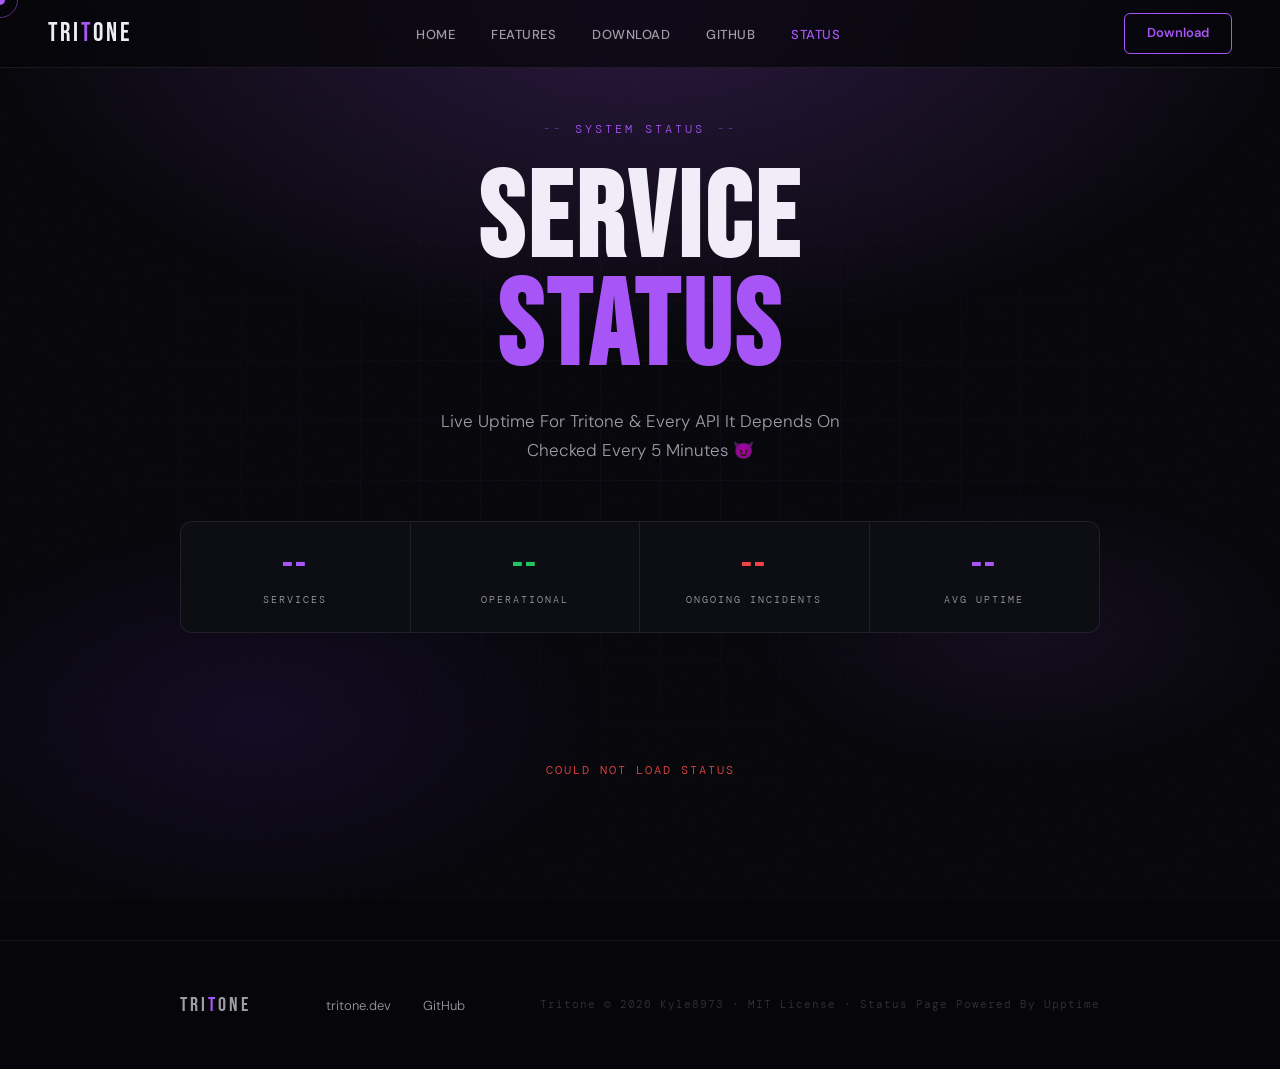
<file: index.html>
<!DOCTYPE html>
<html lang="en">
<head>
<meta charset="UTF-8">
<meta name="viewport" content="width=device-width, initial-scale=1.0">
<title>Tritone &mdash; Service Status</title>
<meta name="description" content="Live status and uptime for Tritone and every API it depends on.">
<meta name="theme-color" content="#a855f7">
<link rel="preconnect" href="https://fonts.googleapis.com">
<link rel="preconnect" href="https://fonts.gstatic.com" crossorigin>
<link href="https://fonts.googleapis.com/css2?family=Bebas+Neue&family=DM+Sans:wght@300;400;500;600&family=DM+Mono:wght@400;500&display=swap" rel="stylesheet">
<style>
*,*::before,*::after{box-sizing:border-box;margin:0;padding:0;}
:root{
  --accent:#a855f7;--accent-dim:#7c3aed;--accent-glow:rgba(168,85,247,0.35);
  --bg:#06060a;--bg2:#0d0d14;--bg3:#111119;
  --surface:rgba(255,255,255,0.04);--border:rgba(255,255,255,0.08);
  --text:#f0edf8;--muted:rgba(240,237,248,0.65);
  --green:#22c55e;--red:#ef4444;--yellow:#f59e0b;
  --ff-display:'Bebas Neue',sans-serif;
  --ff-body:'DM Sans',sans-serif;
  --ff-mono:'DM Mono',monospace;
}
html{scroll-behavior:smooth;scroll-padding-top:80px;}
body{background:var(--bg);color:var(--text);font-family:var(--ff-body);font-weight:300;line-height:1.6;overflow-x:hidden;min-height:100vh;}
body::before{content:'';position:fixed;inset:0;z-index:0;pointer-events:none;opacity:0.035;
  background-image:url("data:image/svg+xml,%3Csvg viewBox='0 0 256 256' xmlns='http://www.w3.org/2000/svg'%3E%3Cfilter id='noise'%3E%3CfeTurbulence type='fractalNoise' baseFrequency='0.9' numOctaves='4' stitchTiles='stitch'/%3E%3C/filter%3E%3Crect width='100%25' height='100%25' filter='url(%23noise)'/%3E%3C/svg%3E");
  background-size:200px 200px;}
.hero-bg{position:fixed;inset:0;z-index:0;pointer-events:none;
  background:radial-gradient(ellipse 80% 60% at 50% 0%,rgba(168,85,247,0.22) 0%,transparent 65%),
             radial-gradient(ellipse 50% 40% at 20% 80%,rgba(109,40,217,0.12) 0%,transparent 55%),
             radial-gradient(ellipse 40% 30% at 80% 70%,rgba(168,85,247,0.08) 0%,transparent 55%);}
.hero-grid{position:fixed;inset:0;z-index:0;pointer-events:none;
  background-image:linear-gradient(rgba(168,85,247,0.06) 1px,transparent 1px),linear-gradient(90deg,rgba(168,85,247,0.06) 1px,transparent 1px);
  background-size:60px 60px;
  mask-image:radial-gradient(ellipse 70% 60% at 50% 50%,black 0%,transparent 75%);}
@media(pointer:coarse){#cursor,#cursor-ring{display:none!important;}}
@media(pointer:fine){body{cursor:none;}}
#cursor{position:fixed;top:0;left:0;z-index:99999;width:10px;height:10px;background:var(--accent);border-radius:50%;pointer-events:none;transform:translate(-50%,-50%);transition:width .2s,height .2s;mix-blend-mode:screen;}
#cursor-ring{position:fixed;top:0;left:0;z-index:99998;width:36px;height:36px;border:1px solid rgba(168,85,247,0.5);border-radius:50%;pointer-events:none;transform:translate(-50%,-50%);transition:width .25s,height .25s,border-color .25s;}
nav{position:fixed;top:0;left:0;right:0;z-index:900;display:flex;align-items:center;justify-content:space-between;padding:0 48px;height:68px;background:rgba(6,6,10,0.72);backdrop-filter:blur(24px);border-bottom:1px solid var(--border);transition:background .3s;}
.nav-logo{font-family:var(--ff-display);font-size:26px;letter-spacing:3px;color:var(--text);text-decoration:none;}
.nav-logo span{color:var(--accent);}
.nav-links{display:flex;gap:36px;list-style:none;}
.nav-links a{font-size:13px;font-weight:500;color:var(--muted);text-decoration:none;letter-spacing:.5px;text-transform:uppercase;transition:color .2s;}
.nav-links a:hover{color:var(--text);}
.nav-links a.active{color:var(--accent);}
.nav-cta{font-size:13px;font-weight:600;padding:9px 22px;border:1px solid var(--accent);border-radius:6px;color:var(--accent);text-decoration:none;transition:background .2s,color .2s;}
.nav-cta:hover{background:var(--accent);color:#000;}
.wrap{position:relative;z-index:1;max-width:1000px;margin:0 auto;padding:120px 40px 80px;}
.header{text-align:center;margin-bottom:56px;}
.header-eyebrow{font-family:var(--ff-mono);font-size:12px;letter-spacing:3px;text-transform:uppercase;color:var(--accent);margin-bottom:28px;opacity:0;animation:fadeUp .8s ease .2s forwards;}
.header-eyebrow::before,.header-eyebrow::after{content:'--';margin:0 12px;opacity:.5;}
.header-title{font-family:var(--ff-display);font-size:clamp(64px,10vw,120px);letter-spacing:4px;text-transform:uppercase;line-height:.9;margin-bottom:24px;opacity:0;animation:fadeUp .9s ease .35s forwards;}
.header-title span{color:var(--accent);}
.header-sub{font-size:17px;color:var(--muted);line-height:1.7;max-width:500px;margin:0 auto;opacity:0;animation:fadeUp .9s ease .5s forwards;}
.stats-strip{display:grid;grid-template-columns:repeat(4,1fr);border:1px solid var(--border);border-radius:12px;overflow:hidden;margin-bottom:48px;background:var(--bg2);opacity:0;animation:fadeUp .8s ease .65s forwards;}
.stat-cell{padding:24px 20px;text-align:center;border-right:1px solid var(--border);}
.stat-cell:last-child{border-right:none;}
.stat-num{font-family:var(--ff-display);font-size:40px;letter-spacing:2px;color:var(--accent);line-height:1;display:block;}
.stat-lbl{font-family:var(--ff-mono);font-size:10px;letter-spacing:2px;text-transform:uppercase;color:var(--muted);margin-top:6px;display:block;}
.banner{display:flex;align-items:center;gap:16px;padding:20px 28px;border-radius:12px;margin-bottom:48px;font-weight:600;font-size:15px;border:1px solid;position:relative;overflow:hidden;}
.banner::before{content:'';position:absolute;top:0;left:0;right:0;height:1px;background:linear-gradient(90deg,transparent,currentColor,transparent);opacity:.4;}
.banner.all-up{background:rgba(34,197,94,0.06);border-color:rgba(34,197,94,0.2);color:var(--green);}
.banner.some-down{background:rgba(239,68,68,0.06);border-color:rgba(239,68,68,0.2);color:var(--red);}
.banner-icon{font-size:24px;flex-shrink:0;}
.banner-text b{display:block;font-size:16px;}
.group-wrap{opacity:0;animation:fadeUp .7s ease forwards;}
.group-label{font-family:var(--ff-display);font-size:13px;letter-spacing:3px;text-transform:uppercase;color:rgba(240,237,248,0.25);margin:36px 0 12px;display:flex;align-items:center;gap:14px;}
.group-label::after{content:'';flex:1;height:1px;background:var(--border);}
/* Service card */
.service-card{background:var(--bg);border:1px solid var(--border);border-radius:12px;margin-bottom:6px;position:relative;overflow:hidden;transition:background .25s,border-color .25s;cursor:pointer;}
.service-card::before{content:'';position:absolute;top:0;left:0;right:0;height:1px;background:linear-gradient(90deg,transparent,var(--accent-glow),transparent);opacity:0;transition:opacity .3s;}
.service-card:hover{background:var(--bg2);border-color:rgba(168,85,247,0.2);}
.service-card:hover::before{opacity:1;}
.service-card.expanded{border-color:rgba(168,85,247,0.3);}
.svc-main{padding:22px 26px;}
.svc-top{display:flex;align-items:center;gap:14px;margin-bottom:16px;}
.svc-dot{width:10px;height:10px;border-radius:50%;flex-shrink:0;}
.svc-dot.up{background:var(--green);box-shadow:0 0 8px rgba(34,197,94,0.6);}
.svc-dot.down{background:var(--red);box-shadow:0 0 8px rgba(239,68,68,0.6);}
.svc-dot.unknown{background:rgba(240,237,248,0.2);}
.svc-info{flex:1;min-width:0;}
.svc-name{font-family:var(--ff-display);font-size:20px;letter-spacing:1.5px;text-transform:uppercase;line-height:1;}
.svc-url{font-family:var(--ff-mono);font-size:10px;color:rgba(240,237,248,0.3);margin-top:4px;white-space:nowrap;overflow:hidden;text-overflow:ellipsis;max-width:400px;}
.svc-right{display:flex;align-items:center;gap:16px;flex-shrink:0;}
.svc-uptime{font-family:var(--ff-mono);font-size:12px;color:var(--muted);text-align:right;}
.svc-uptime b{color:var(--text);font-size:16px;display:block;}
.svc-ping{font-family:var(--ff-mono);font-size:11px;color:var(--muted);text-align:right;}
.svc-ping b{color:var(--text);font-size:14px;display:block;}
.svc-badge{font-family:var(--ff-mono);font-size:10px;letter-spacing:2px;text-transform:uppercase;padding:5px 14px;border-radius:4px;border:1px solid;}
.badge-up{background:rgba(34,197,94,0.08);color:var(--green);border-color:rgba(34,197,94,0.2);}
.badge-down{background:rgba(239,68,68,0.08);color:var(--red);border-color:rgba(239,68,68,0.2);}
.badge-unknown{background:var(--surface);color:var(--muted);border-color:var(--border);}
.bars-wrap{width:100%;}
.bars{display:flex;align-items:flex-end;gap:2px;height:36px;width:100%;overflow:hidden;}
.bar{flex:1;border-radius:2px;min-width:0;transition:opacity .15s;cursor:default;}
.bar:hover{opacity:.7;}
.bar.up{background:var(--green);height:100%;}
.bar.down{background:var(--red);height:100%;}
.bar.degraded{background:var(--yellow);height:100%;}
.bar.no-data{background:rgba(255,255,255,0.07);height:50%;align-self:flex-end;}
.bars-footer{display:flex;justify-content:space-between;font-family:var(--ff-mono);font-size:9px;color:rgba(240,237,248,0.2);margin-top:6px;}
/* Detail panel */
.svc-detail{display:none;border-top:1px solid var(--border);padding:20px 26px;background:var(--bg2);}
.svc-detail.open{display:block;}
.detail-grid{display:grid;grid-template-columns:repeat(4,1fr);gap:12px;margin-bottom:20px;}
.detail-stat{background:var(--bg3);border:1px solid var(--border);border-radius:8px;padding:14px 16px;text-align:center;}
.detail-stat-num{font-family:var(--ff-display);font-size:22px;letter-spacing:1px;color:var(--accent);display:block;line-height:1;}
.detail-stat-lbl{font-family:var(--ff-mono);font-size:9px;letter-spacing:1.5px;text-transform:uppercase;color:var(--muted);margin-top:4px;display:block;}
.detail-incidents-title{font-family:var(--ff-mono);font-size:10px;letter-spacing:2px;text-transform:uppercase;color:var(--muted);margin-bottom:10px;}
.detail-incident{display:flex;align-items:center;gap:10px;padding:10px 14px;background:var(--bg3);border:1px solid var(--border);border-radius:8px;margin-bottom:6px;text-decoration:none;color:var(--text);transition:border-color .2s;}
.detail-incident:hover{border-color:rgba(168,85,247,0.3);}
.detail-incident-title{font-size:12px;font-weight:500;flex:1;}
.detail-incident-date{font-family:var(--ff-mono);font-size:10px;color:var(--muted);flex-shrink:0;}
.detail-no-incidents{font-family:var(--ff-mono);font-size:11px;color:var(--muted);padding:10px 0;}
.detail-chevron{font-size:11px;color:var(--muted);transition:transform .2s;flex-shrink:0;}
.service-card.expanded .detail-chevron{transform:rotate(180deg);}
/* Incidents section */
.incidents-section{margin-top:64px;}
.incidents-heading{font-family:var(--ff-display);font-size:36px;letter-spacing:2px;text-transform:uppercase;margin-bottom:16px;}
.incident-card{background:var(--bg2);border:1px solid var(--border);border-radius:12px;padding:20px 26px;margin-bottom:8px;}
.incident-header{display:flex;align-items:center;gap:12px;margin-bottom:8px;flex-wrap:wrap;}
.incident-title{font-size:14px;font-weight:600;flex:1;}
.inc-badge{font-family:var(--ff-mono);font-size:10px;letter-spacing:1.5px;text-transform:uppercase;padding:3px 12px;border-radius:4px;border:1px solid;}
.inc-badge.investigating{background:rgba(245,158,11,0.08);color:var(--yellow);border-color:rgba(245,158,11,0.2);}
.incident-msg{font-size:13px;color:var(--muted);line-height:1.6;}
.incident-date{font-family:var(--ff-mono);font-size:10px;color:rgba(240,237,248,0.2);margin-top:6px;}
footer{position:relative;z-index:1;border-top:1px solid var(--border);padding:48px 0;}
.footer-inner{max-width:1000px;margin:0 auto;padding:0 40px;display:flex;align-items:center;justify-content:space-between;}
.footer-logo{font-family:var(--ff-display);font-size:20px;letter-spacing:3px;color:var(--muted);text-decoration:none;}
.footer-logo span{color:var(--accent);}
.footer-links{display:flex;gap:32px;list-style:none;}
.footer-links a{font-size:13px;color:var(--muted);text-decoration:none;transition:color .2s;}
.footer-links a:hover{color:var(--text);}
.footer-copy{font-family:var(--ff-mono);font-size:11px;letter-spacing:1px;color:rgba(240,237,248,0.2);}
.loading{text-align:center;padding:80px 20px;font-family:var(--ff-mono);font-size:12px;letter-spacing:2px;color:var(--muted);text-transform:uppercase;}
.loading-spinner{width:32px;height:32px;border:2px solid rgba(168,85,247,0.15);border-top-color:var(--accent);border-radius:50%;animation:spin .8s linear infinite;margin:0 auto 16px;}
.reveal{opacity:0;transform:translateY(24px);transition:opacity .7s ease,transform .7s ease;}
.reveal.visible{opacity:1;transform:translateY(0);}
::-webkit-scrollbar{width:5px;}::-webkit-scrollbar-track{background:transparent;}::-webkit-scrollbar-thumb{background:rgba(168,85,247,0.2);border-radius:3px;}
@keyframes fadeUp{from{opacity:0;transform:translateY(30px);}to{opacity:1;transform:translateY(0);}}
@keyframes spin{to{transform:rotate(360deg);}}
a:focus-visible,button:focus-visible{outline:2px solid var(--accent);outline-offset:4px;border-radius:4px;}
@media(prefers-reduced-motion:reduce){*,*::before,*::after{animation-duration:.01ms!important;transition-duration:.01ms!important;}}
@media(max-width:900px){nav{padding:0 24px;}.nav-links{display:none;}.wrap{padding:100px 20px 60px;}.header-title{font-size:64px;}.stats-strip{grid-template-columns:1fr 1fr;}.stat-cell:nth-child(2){border-right:none;}.stat-cell:nth-child(3){border-top:1px solid var(--border);}.stat-cell:nth-child(4){border-top:1px solid var(--border);border-right:none;}.svc-uptime{display:none;}.detail-grid{grid-template-columns:1fr 1fr;}.footer-inner{flex-direction:column;gap:20px;text-align:center;}.footer-links{flex-wrap:wrap;justify-content:center;}}
@media(max-width:600px){.header-title{font-size:52px;}.bars{height:24px;}.detail-grid{grid-template-columns:1fr 1fr;}.svc-ping{display:none;}}
</style>
</head>
<body>
<div id="cursor"></div>
<div id="cursor-ring"></div>
<div class="hero-bg"></div>
<div class="hero-grid"></div>
<nav id="nav">
  <a href="https://tritone.dev" class="nav-logo">TRI<span>T</span>ONE</a>
  <ul class="nav-links">
    <li><a href="https://tritone.dev">Home</a></li>
    <li><a href="https://tritone.dev/features">Features</a></li>
    <li><a href="https://tritone.dev/download">Download</a></li>
    <li><a href="https://github.com/Kyle8973/Tritone" target="_blank">GitHub</a></li>
    <li><a href="#" class="active">Status</a></li>
  </ul>
  <a href="https://tritone.dev/download" class="nav-cta">Download</a>
</nav>
<div class="wrap">
  <div class="header">
    <p class="header-eyebrow">System Status</p>
    <h1 class="header-title">Service<br><span>Status</span></h1>
    <p class="header-sub">Live Uptime For Tritone &amp; Every API It Depends On <br> Checked Every 5 Minutes 😈</p>
  </div>
  <div class="stats-strip">
    <div class="stat-cell"><span class="stat-num" id="stat-total">--</span><span class="stat-lbl">Services</span></div>
    <div class="stat-cell"><span class="stat-num" id="stat-up" style="color:var(--green)">--</span><span class="stat-lbl">Operational</span></div>
    <div class="stat-cell"><span class="stat-num" id="stat-down" style="color:var(--red)">--</span><span class="stat-lbl">Ongoing Incidents</span></div>
    <div class="stat-cell"><span class="stat-num" id="stat-uptime">--</span><span class="stat-lbl">Avg Uptime</span></div>
  </div>
  <div id="content"><div class="loading"><div class="loading-spinner"></div>Fetching Status...</div></div>
  <div id="incidents-section" class="incidents-section" style="display:none;">
    <div class="incidents-heading">Incidents</div>
    <div id="incidents-list"></div>
  </div>
</div>
<footer>
  <div class="footer-inner">
    <a href="https://tritone.dev" class="footer-logo">TRI<span>T</span>ONE</a>
    <ul class="footer-links">
      <li><a href="https://tritone.dev">tritone.dev</a></li>
      <li><a href="https://github.com/Kyle8973/Tritone" target="_blank">GitHub</a></li>
    </ul>
    <span class="footer-copy">Tritone &copy; 2026 Kyle8973 &middot; MIT License &middot; Status Page Powered By Upptime</span>
  </div>
</footer>
<script>
var OWNER  = 'Kyle8973';
var REPO   = 'Tritone-Status';
var RAW    = 'https://raw.githubusercontent.com/' + OWNER + '/' + REPO + '/master';
var GH_API = 'https://api.github.com/repos/' + OWNER + '/' + REPO;

// Use the actual Upptime slugs from summary.json, not computed ones
var GROUPS = {
  'Tritone':        ['tritone-website', 'git-hub-repository'],
  'Integrations':   ['git-hub-status-api', 'last-fm-api', 'discord-api', 'google-fonts-api', 'lrclib-lyrics-api', 'the-audio-db-api', 'wikipedia-api'],
  'Infrastructure': ['cloudflare']
};

var _allIssues = [];
var _services  = [];

function buildBarsFromMinutesDown(dailyMinutesDown, startTime) {
  var bars = '';
  var now = new Date();
  for (var i = 89; i >= 0; i--) {
    var d = new Date(now);
    d.setDate(d.getDate() - i);
    var dateStr = d.toISOString().split('T')[0];
    var startDate = new Date(startTime).toISOString().split('T')[0];
    if (dateStr < startDate) {
      bars += '<div class="bar no-data" title="' + dateStr + ': No Data Yet"></div>';
    } else if (dailyMinutesDown && dailyMinutesDown[dateStr] !== undefined) {
      var mins = dailyMinutesDown[dateStr];
      var cls = mins === 0 ? 'up' : mins <= 60 ? 'degraded' : 'down';
      var uptimePct = (((1440 - mins) / 1440) * 100).toFixed(2);
      var label = mins === 0 ? '100% Uptime' : uptimePct + '% Uptime (' + mins + ' Min Down)';
      bars += '<div class="bar ' + cls + '" title="' + dateStr + ': ' + label + '"></div>';
    } else {
      bars += '<div class="bar up" title="' + dateStr + ': 100% Uptime"></div>';
    }
  }
  return bars;
}

async function load() {
  try {
    var results = await Promise.all([
      fetch(RAW + '/history/summary.json').then(function(r){return r.json();}),
      fetch(GH_API + '/issues?state=all&labels=status&per_page=50').then(function(r){return r.json();}).catch(function(){return [];})
    ]);
    _services  = results[0];
    _allIssues = Array.isArray(results[1]) ? results[1] : [];
    render(_services);
  } catch(e) {
    document.getElementById('content').innerHTML = '<div class="loading" style="color:var(--red)">Could Not Load Status</div>';
  }
}

function render(services) {
  var total = services.length;
  var up    = services.filter(function(s){return s.status==='up';}).length;
  var down  = services.filter(function(s){return s.status==='down';}).length;
  var avg   = total ? (services.reduce(function(a,s){return a+(parseFloat(s.uptime)||100);},0)/total).toFixed(1) : '100.0';

  document.getElementById('stat-total').textContent  = total;
  document.getElementById('stat-up').textContent     = up;
  var openIncidents = _allIssues.filter(function(i){ return i.state === 'open'; }).length;
  document.getElementById('stat-down').textContent   = openIncidents;
  document.getElementById('stat-uptime').textContent = avg + '%';

  var bannerCls  = down === 0 ? 'all-up' : 'some-down';
  var bannerIcon = down === 0 ? '\u2705' : '\u{1F6A8}';
  var bannerText = down === 0 ? 'All Systems Operational' : down + ' System' + (down > 1 ? 's' : '') + ' Experiencing Issues';

  var html = '<div class="banner ' + bannerCls + '">'
           + '<span class="banner-icon">' + bannerIcon + '</span>'
           + '<div class="banner-text"><b>' + bannerText + '</b>'
           + '</div></div>';

  // Build lookup by Upptime slug
  var lookup = {};
  services.forEach(function(s){ if (s.slug) lookup[s.slug] = s; });

  var rendered = {};
  var delay = 0;

  Object.entries(GROUPS).forEach(function(entry) {
    var group = entry[0], slugs = entry[1];
    var svcs = slugs.map(function(slug) {
      return lookup[slug];
    }).filter(Boolean).filter(function(s) {
      if (rendered[s.slug]) return false;
      rendered[s.slug] = true; return true;
    });
    if (!svcs.length) return;

    html += '<div class="group-wrap reveal" style="animation-delay:' + delay + 's">';
    html += '<div class="group-label">' + group + '</div>';
    delay += 0.08;

    svcs.forEach(function(s) {
      var status  = s.status || 'unknown';
      var uptime  = s.uptime ? parseFloat(s.uptime).toFixed(2) : '100.00';
      var bcls    = status==='up'?'badge-up': status==='down'?'badge-down':'badge-unknown';
      var btxt    = status==='up'?'Operational': status==='down'?'Outage':'Unknown';
      var bars    = buildBarsFromMinutesDown(s.dailyMinutesDown, s.startTime || '2026-03-29');
      var ping    = s.time ? s.time + 'ms' : '--';
      var pingDay = s.timeDay ? s.timeDay + 'ms' : '--';

      html += '<div class="service-card" onclick="toggleDetail(this, \'' + s.slug + '\')">'
            + '<div class="svc-main">'
            + '<div class="svc-top">'
            + '<div class="svc-dot ' + status + '"></div>'
            + '<div class="svc-info"><div class="svc-name">' + s.name + '</div>'
            + (s.url ? '<div class="svc-url">' + s.url + '</div>' : '')
            + '</div>'
            + '<div class="svc-right">'
            + '<div class="svc-ping"><b>' + ping + '</b>Ping</div>'
            + '<div class="svc-uptime"><b>' + uptime + '%</b>Uptime</div>'
            + '<span class="svc-badge ' + bcls + '">' + btxt + '</span>'
            + '<span class="detail-chevron">&#9660;</span>'
            + '</div></div>'
            + '<div class="bars-wrap"><div class="bars">' + bars + '</div>'
            + '<div class="bars-footer"><span>90 Days Ago</span><span>' + uptime + '% Uptime</span><a href="/history.html?service=' + s.slug + '" onclick="event.stopPropagation()" style="font-family:var(--ff-mono);font-size:9px;color:var(--accent);text-decoration:none;">Full History &#8599;</a></div>'
            + '</div></div>'
            + '<div class="svc-detail" id="detail-' + s.slug + '">'
            + buildDetailPanel(s)
            + '</div>'
            + '</div>';
    });

    html += '</div>';
  });

  document.getElementById('content').innerHTML = html;

  var obs = new IntersectionObserver(function(entries) {
    entries.forEach(function(e){ if(e.isIntersecting){e.target.classList.add('visible');obs.unobserve(e.target);} });
  },{threshold:0.1});
  document.querySelectorAll('.reveal').forEach(function(el){obs.observe(el);});

  loadGlobalIncidents();
}

function buildDetailPanel(s) {
  var uptimeDay   = s.uptimeDay   ? parseFloat(s.uptimeDay).toFixed(2)   + '%' : '--';
  var uptimeWeek  = s.uptimeWeek  ? parseFloat(s.uptimeWeek).toFixed(2)  + '%' : '--';
  var uptimeMonth = s.uptimeMonth ? parseFloat(s.uptimeMonth).toFixed(2) + '%' : '--';
  var pingDay     = s.timeDay     ? s.timeDay   + 'ms' : '--';
  var pingWeek    = s.timeWeek    ? s.timeWeek  + 'ms' : '--';
  var pingMonth   = s.timeMonth   ? s.timeMonth + 'ms' : '--';

  var panel = '<div class="detail-grid">'
            + '<div class="detail-stat"><span class="detail-stat-num">' + uptimeDay   + '</span><span class="detail-stat-lbl">24h Uptime</span></div>'
            + '<div class="detail-stat"><span class="detail-stat-num">' + uptimeWeek  + '</span><span class="detail-stat-lbl">7d Uptime</span></div>'
            + '<div class="detail-stat"><span class="detail-stat-num">' + uptimeMonth + '</span><span class="detail-stat-lbl">30d Uptime</span></div>'
            + '<div class="detail-stat"><span class="detail-stat-num">' + pingDay     + '</span><span class="detail-stat-lbl">Avg Ping 24h</span></div>'
            + '</div>';

  // Filter issues for this service
  var serviceIssues = _allIssues.filter(function(i) {
    return i.title && i.title.toLowerCase().indexOf(s.name.toLowerCase()) !== -1;
  });

  panel += '<div class="detail-incidents-title">Past Incidents</div>';

  if (serviceIssues.length === 0) {
    panel += '<div class="detail-no-incidents">No incidents recorded for this service.</div>';
  } else {
    serviceIssues.slice(0, 5).forEach(function(i) {
      var label = i.state === 'closed' ? 'Resolved' : 'Investigating';
      var date  = new Date(i.created_at).toLocaleDateString('en-GB', { day: 'numeric', month: 'short', year: 'numeric' });
      panel += '<a class="detail-incident" href="' + i.html_url + '" target="_blank">'
             + '<div class="detail-incident-title">' + i.title + '</div>'
             + '<div class="detail-incident-date">' + date + ' &middot; ' + label + '</div>'
             + '</a>';
    });
  }

  return panel;
}

function toggleDetail(card, slug) {
  var detail = document.getElementById('detail-' + slug);
  if (!detail) return;
  var isOpen = detail.classList.contains('open');
  // Close all others
  document.querySelectorAll('.svc-detail.open').forEach(function(d) { d.classList.remove('open'); });
  document.querySelectorAll('.service-card.expanded').forEach(function(c) { c.classList.remove('expanded'); });
  if (!isOpen) {
    detail.classList.add('open');
    card.classList.add('expanded');
  }
}

async function loadGlobalIncidents() {
  try {
    var open = _allIssues.filter(function(i){ return i.state === 'open'; });
    if (!open.length) return;
    document.getElementById('incidents-section').style.display = '';
    document.getElementById('incidents-list').innerHTML = open.map(function(i){
      return '<div class="incident-card">'
           + '<div class="incident-header"><div class="incident-title">' + i.title + '</div>'
           + '<span class="inc-badge investigating">Investigating</span></div>'
           + '<div class="incident-msg">' + (i.body ? i.body.split('\n')[0].substring(0,200) : 'See GitHub For Details') + '</div>'
           + '<div class="incident-date">' + new Date(i.created_at).toLocaleString('en-GB') + '</div>'
           + '</div>';
    }).join('');
  } catch(e) {}
}

var cursor = document.getElementById('cursor');
var cursorRing = document.getElementById('cursor-ring');
var mx=0,my=0,rx=0,ry=0;
document.addEventListener('mousemove',function(e){mx=e.clientX;my=e.clientY;cursor.style.left=mx+'px';cursor.style.top=my+'px';});
(function a(){rx+=(mx-rx)*.12;ry+=(my-ry)*.12;cursorRing.style.left=rx+'px';cursorRing.style.top=ry+'px';requestAnimationFrame(a);})();
document.querySelectorAll('a,button').forEach(function(el){
  el.addEventListener('mouseenter',function(){cursor.style.width='20px';cursor.style.height='20px';cursorRing.style.width='56px';cursorRing.style.height='56px';cursorRing.style.borderColor='rgba(168,85,247,0.8)';});
  el.addEventListener('mouseleave',function(){cursor.style.width='10px';cursor.style.height='10px';cursorRing.style.width='36px';cursorRing.style.height='36px';cursorRing.style.borderColor='rgba(168,85,247,0.5)';});
});
window.addEventListener('scroll',function(){document.getElementById('nav').style.background=window.scrollY>40?'rgba(6,6,10,0.95)':'rgba(6,6,10,0.72)';},{passive:true});
load();
setInterval(load, 5*60*1000);
</script>
</body>
</html>
</file>
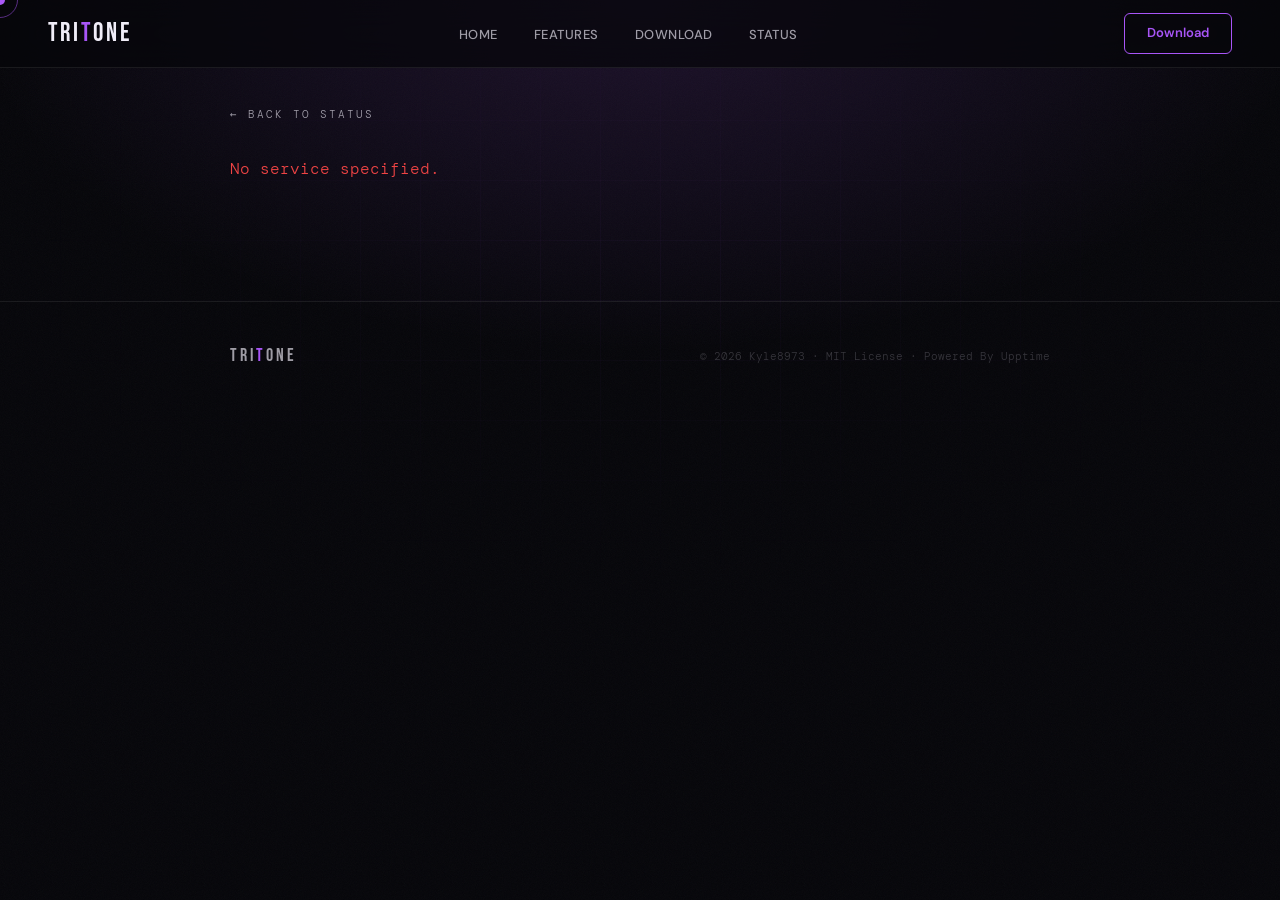
<file: history.html>
<!DOCTYPE html>
<html lang="en">
<head>
<meta charset="UTF-8">
<meta name="viewport" content="width=device-width, initial-scale=1.0">
<title>Tritone -- Service History</title>
<meta name="theme-color" content="#a855f7">
<link rel="preconnect" href="https://fonts.googleapis.com">
<link rel="preconnect" href="https://fonts.gstatic.com" crossorigin>
<link href="https://fonts.googleapis.com/css2?family=Bebas+Neue&family=DM+Sans:wght@300;400;500;600&family=DM+Mono:wght@400;500&display=swap" rel="stylesheet">
<style>
*,*::before,*::after{box-sizing:border-box;margin:0;padding:0;}
:root{
  --accent:#a855f7;--accent-dim:#7c3aed;--accent-glow:rgba(168,85,247,0.35);
  --bg:#06060a;--bg2:#0d0d14;--bg3:#111119;
  --surface:rgba(255,255,255,0.04);--border:rgba(255,255,255,0.08);
  --text:#f0edf8;--muted:rgba(240,237,248,0.65);
  --green:#22c55e;--red:#ef4444;--yellow:#f59e0b;
  --ff-display:'Bebas Neue',sans-serif;
  --ff-body:'DM Sans',sans-serif;
  --ff-mono:'DM Mono',monospace;
}
html{scroll-behavior:smooth;scroll-padding-top:80px;}
body{background:var(--bg);color:var(--text);font-family:var(--ff-body);font-weight:300;line-height:1.6;overflow-x:hidden;min-height:100vh;}
body::before{content:'';position:fixed;inset:0;z-index:0;pointer-events:none;opacity:0.035;
  background-image:url("data:image/svg+xml,%3Csvg viewBox='0 0 256 256' xmlns='http://www.w3.org/2000/svg'%3E%3Cfilter id='noise'%3E%3CfeTurbulence type='fractalNoise' baseFrequency='0.9' numOctaves='4' stitchTiles='stitch'/%3E%3C/filter%3E%3Crect width='100%25' height='100%25' filter='url(%23noise)'/%3E%3C/svg%3E");
  background-size:200px 200px;}
.hero-bg{position:fixed;inset:0;z-index:0;pointer-events:none;
  background:radial-gradient(ellipse 80% 60% at 50% 0%,rgba(168,85,247,0.14) 0%,transparent 65%);}
.hero-grid{position:fixed;inset:0;z-index:0;pointer-events:none;
  background-image:linear-gradient(rgba(168,85,247,0.04) 1px,transparent 1px),linear-gradient(90deg,rgba(168,85,247,0.04) 1px,transparent 1px);
  background-size:60px 60px;
  mask-image:radial-gradient(ellipse 70% 50% at 50% 30%,black 0%,transparent 70%);}
@media(pointer:coarse){#cursor,#cursor-ring{display:none!important;}}
@media(pointer:fine){body{cursor:none;}}
#cursor{position:fixed;top:0;left:0;z-index:99999;width:10px;height:10px;background:var(--accent);border-radius:50%;pointer-events:none;transform:translate(-50%,-50%);transition:width .2s,height .2s;mix-blend-mode:screen;}
#cursor-ring{position:fixed;top:0;left:0;z-index:99998;width:36px;height:36px;border:1px solid rgba(168,85,247,0.5);border-radius:50%;pointer-events:none;transform:translate(-50%,-50%);transition:width .25s,height .25s,border-color .25s;}
nav{position:fixed;top:0;left:0;right:0;z-index:900;display:flex;align-items:center;justify-content:space-between;padding:0 48px;height:68px;background:rgba(6,6,10,0.72);backdrop-filter:blur(24px);border-bottom:1px solid var(--border);transition:background .3s;}
.nav-logo{font-family:var(--ff-display);font-size:26px;letter-spacing:3px;color:var(--text);text-decoration:none;}
.nav-logo span{color:var(--accent);}
.nav-links{display:flex;gap:36px;list-style:none;}
.nav-links a{font-size:13px;font-weight:500;color:var(--muted);text-decoration:none;letter-spacing:.5px;text-transform:uppercase;transition:color .2s;}
.nav-links a:hover{color:var(--text);}
.nav-cta{font-size:13px;font-weight:600;padding:9px 22px;border:1px solid var(--accent);border-radius:6px;color:var(--accent);text-decoration:none;transition:background .2s,color .2s;}
.nav-cta:hover{background:var(--accent);color:#000;}
.wrap{position:relative;z-index:1;max-width:900px;margin:0 auto;padding:100px 40px 80px;}
.back-link{display:inline-flex;align-items:center;gap:6px;font-family:var(--ff-mono);font-size:11px;letter-spacing:2px;text-transform:uppercase;color:var(--muted);text-decoration:none;margin-bottom:32px;transition:color .2s;}
.back-link:hover{color:var(--accent);}
.page-eyebrow{font-family:var(--ff-mono);font-size:11px;letter-spacing:3px;text-transform:uppercase;color:var(--accent);margin-bottom:10px;}
.page-title{font-family:var(--ff-display);font-size:clamp(48px,8vw,96px);letter-spacing:3px;text-transform:uppercase;line-height:.9;margin-bottom:8px;}
.page-url{font-family:var(--ff-mono);font-size:11px;color:rgba(240,237,248,0.25);margin-bottom:40px;word-break:break-all;}
.stat-grid{display:grid;grid-template-columns:repeat(4,1fr);gap:12px;margin-bottom:32px;}
.stat-card{background:var(--bg2);border:1px solid var(--border);border-radius:12px;padding:18px;text-align:center;position:relative;overflow:hidden;}
.stat-card::before{content:'';position:absolute;top:0;left:0;right:0;height:1px;background:linear-gradient(90deg,transparent,var(--accent-glow),transparent);}
.stat-num{font-family:var(--ff-display);font-size:32px;letter-spacing:1px;color:var(--accent);display:block;line-height:1;margin-bottom:6px;}
.stat-lbl{font-family:var(--ff-mono);font-size:9px;letter-spacing:2px;text-transform:uppercase;color:var(--muted);}
.card{background:var(--bg2);border:1px solid var(--border);border-radius:12px;padding:22px 24px;margin-bottom:16px;position:relative;overflow:hidden;}
.card::before{content:'';position:absolute;top:0;left:0;right:0;height:1px;background:linear-gradient(90deg,transparent,rgba(168,85,247,0.25),transparent);}
.card-label{font-family:var(--ff-mono);font-size:10px;letter-spacing:2px;text-transform:uppercase;color:var(--muted);margin-bottom:16px;}
.status-badge{display:inline-flex;align-items:center;gap:8px;font-family:var(--ff-mono);font-size:12px;letter-spacing:1px;padding:6px 14px;border-radius:6px;font-weight:500;margin-bottom:32px;}
.status-badge.up{background:rgba(34,197,94,0.08);color:var(--green);border:1px solid rgba(34,197,94,0.2);}
.status-badge.down{background:rgba(239,68,68,0.08);color:var(--red);border:1px solid rgba(239,68,68,0.2);}
.status-badge.unknown{background:var(--surface);color:var(--muted);border:1px solid var(--border);}
.status-dot{width:8px;height:8px;border-radius:50%;}
.status-dot.up{background:var(--green);box-shadow:0 0 6px rgba(34,197,94,0.5);}
.status-dot.down{background:var(--red);box-shadow:0 0 6px rgba(239,68,68,0.5);}
.status-dot.unknown{background:var(--muted);}
.bars{display:flex;align-items:flex-end;gap:2px;height:48px;width:100%;overflow:hidden;}
.bar{flex:1;border-radius:2px;min-width:0;transition:opacity .15s;cursor:default;}
.bar:hover{opacity:.7;}
.bar.up{background:var(--green);height:100%;}
.bar.down{background:var(--red);height:100%;}
.bar.degraded{background:var(--yellow);height:100%;}
.bar.no-data{background:rgba(255,255,255,0.07);height:40%;align-self:flex-end;}
.bars-footer{display:flex;justify-content:space-between;font-family:var(--ff-mono);font-size:9px;color:rgba(240,237,248,0.2);margin-top:6px;}
.response-chart{display:flex;align-items:stretch;gap:4px;width:100%;}
.response-bar{flex:1;border-radius:2px 2px 0 0;min-height:2px;background:var(--accent);opacity:.6;transition:opacity .15s;cursor:default;}
.response-bar:hover{opacity:1;}
.incident-item{padding:14px 0;border-bottom:1px solid var(--border);}
.incident-item:last-child{border-bottom:none;}
.incident-header{display:flex;align-items:center;gap:10px;margin-bottom:4px;}
.incident-title{font-size:13px;font-weight:500;flex:1;}
.inc-tag{font-family:var(--ff-mono);font-size:10px;letter-spacing:1px;padding:2px 8px;border-radius:4px;border:1px solid;}
.inc-tag.open{background:rgba(239,68,68,0.08);color:var(--red);border-color:rgba(239,68,68,0.2);}
.inc-tag.closed{background:rgba(34,197,94,0.08);color:var(--green);border-color:rgba(34,197,94,0.2);}
.incident-date{font-family:var(--ff-mono);font-size:10px;color:rgba(240,237,248,0.2);}
.incident-link{font-family:var(--ff-mono);font-size:10px;color:var(--accent);text-decoration:none;margin-left:auto;flex-shrink:0;}
.incident-link:hover{text-decoration:underline;}
.empty-incidents{font-family:var(--ff-mono);font-size:12px;color:var(--muted);padding:16px 0;letter-spacing:1px;}
.loading-spin{width:24px;height:24px;border:2px solid rgba(168,85,247,0.15);border-top-color:var(--accent);border-radius:50%;animation:spin .7s linear infinite;margin:40px auto;}
footer{position:relative;z-index:1;border-top:1px solid var(--border);padding:40px 0;margin-top:40px;}
.footer-inner{max-width:900px;margin:0 auto;padding:0 40px;display:flex;align-items:center;justify-content:space-between;}
.footer-logo{font-family:var(--ff-display);font-size:18px;letter-spacing:3px;color:var(--muted);text-decoration:none;}
.footer-logo span{color:var(--accent);}
.footer-copy{font-family:var(--ff-mono);font-size:11px;color:rgba(240,237,248,0.2);}
::-webkit-scrollbar{width:5px;}::-webkit-scrollbar-track{background:transparent;}::-webkit-scrollbar-thumb{background:rgba(168,85,247,0.2);border-radius:3px;}
@keyframes spin{to{transform:rotate(360deg);}}
@keyframes fadeUp{from{opacity:0;transform:translateY(16px);}to{opacity:1;transform:translateY(0);}}
.fade-in{animation:fadeUp .4s ease both;}
@media(max-width:768px){nav{padding:0 20px;}.nav-links{display:none;}.wrap{padding:80px 16px 60px;}.stat-grid{grid-template-columns:1fr 1fr;}.footer-inner{flex-direction:column;gap:12px;text-align:center;}}
@media(max-width:480px){.stat-grid{grid-template-columns:1fr 1fr;}}
</style>
</head>
<body>
<div id="cursor"></div>
<div id="cursor-ring"></div>
<div class="hero-bg"></div>
<div class="hero-grid"></div>

<nav id="nav">
  <a href="https://tritone.dev" class="nav-logo">TRI<span>T</span>ONE</a>
  <ul class="nav-links">
    <li><a href="https://tritone.dev">Home</a></li>
    <li><a href="https://tritone.dev/features">Features</a></li>
    <li><a href="https://tritone.dev/download">Download</a></li>
    <li><a href="https://status.tritone.dev">Status</a></li>
  </ul>
  <a href="https://tritone.dev/download" class="nav-cta">Download</a>
</nav>

<div class="wrap">
  <a href="https://status.tritone.dev" class="back-link">&#8592; Back To Status</a>
  <div id="content"><div class="loading-spin"></div></div>
</div>

<footer>
  <div class="footer-inner">
    <a href="https://tritone.dev" class="footer-logo">TRI<span>T</span>ONE</a>
    <span class="footer-copy">&copy; 2026 Kyle8973 &middot; MIT License &middot; Powered By Upptime</span>
  </div>
</footer>

<script>
var OWNER = 'Kyle8973';
var REPO  = 'Tritone-Status';
var RAW   = 'https://raw.githubusercontent.com/' + OWNER + '/' + REPO + '/master';
var GH    = 'https://api.github.com/repos/' + OWNER + '/' + REPO;

function getServiceSlug() {
  var params = new URLSearchParams(window.location.search);
  return params.get('service') || '';
}

function buildBarsFromMinutesDown(dailyMinutesDown, startTime) {
  var bars = '';
  var now = new Date();
  for (var i = 89; i >= 0; i--) {
    var d = new Date(now);
    d.setDate(d.getDate() - i);
    var dateStr = d.toISOString().split('T')[0];
    var startDate = new Date(startTime).toISOString().split('T')[0];
    if (dateStr < startDate) {
      bars += '<div class="bar no-data" title="' + dateStr + ': No Data Yet"></div>';
    } else if (dailyMinutesDown && dailyMinutesDown[dateStr] !== undefined) {
      var mins = dailyMinutesDown[dateStr];
      var cls = mins === 0 ? 'up' : mins <= 60 ? 'degraded' : 'down';
      var uptimePct = (((1440 - mins) / 1440) * 100).toFixed(2);
      var label = mins === 0 ? '100% Uptime' : uptimePct + '% Uptime (' + mins + ' Min Down)';
      bars += '<div class="bar ' + cls + '" title="' + dateStr + ': ' + label + '"></div>';
    } else {
      bars += '<div class="bar up" title="' + dateStr + ': 100% Uptime"></div>';
    }
  }
  return bars;
}



async function load() {
  var slug = getServiceSlug();
  if (!slug) {
    document.getElementById('content').innerHTML = '<p style="color:var(--red);font-family:var(--ff-mono);">No service specified.</p>';
    return;
  }

  try {
    var results = await Promise.all([
      fetch(RAW + '/history/summary.json').then(function(r){ return r.json(); }),
      fetch(GH + '/issues?state=all&labels=status&per_page=50').then(function(r){ return r.json(); }).catch(function(){ return []; }),
    ]);

    var summary   = results[0];
    var allIssues = Array.isArray(results[1]) ? results[1] : [];

    var service = summary.find(function(s){ return s.slug === slug; });
    if (!service) {
      document.getElementById('content').innerHTML = '<p style="color:var(--red);font-family:var(--ff-mono);">Service not found: ' + slug + '</p>';
      return;
    }

    document.title = service.name + ' - Tritone Status';

    var bars = buildBarsFromMinutesDown(service.dailyMinutesDown, service.startTime || '2026-03-29');

    // Build response time comparison from summary.json aggregates
    var pingPeriods = [
      { label: '24h',  val: service.timeDay   || null },
      { label: '7d',   val: service.timeWeek  || null },
      { label: '30d',  val: service.timeMonth || null },
      { label: '1y',   val: service.timeYear  || null },
    ].filter(function(p){ return p.val !== null; });

    var maxPing = pingPeriods.length ? Math.max.apply(null, pingPeriods.map(function(p){ return p.val; })) : 1;

    var rtBars = pingPeriods.map(function(p) {
      var h = Math.max(8, Math.round((p.val / maxPing) * 85));
      return '<div style="flex:1;display:flex;flex-direction:column;align-items:center;gap:8px;">'
           + '<div style="flex:1;display:flex;align-items:flex-end;width:100%;">'
           + '<div class="response-bar" style="height:' + h + '%;width:100%;" title="' + p.label + ' avg: ' + p.val + 'ms"></div>'
           + '</div>'
           + '<div style="font-family:var(--ff-mono);font-size:10px;color:rgba(240,237,248,0.3);text-align:center;">' + p.label + '</div>'
           + '<div style="font-family:var(--ff-mono);font-size:11px;color:var(--accent);text-align:center;font-weight:500;">' + p.val + 'ms</div>'
           + '</div>';
    }).join('');

    var status    = service.status || 'unknown';
    var uptime30  = service.uptimeDay   ? parseFloat(service.uptimeDay).toFixed(2)   : '--';
    var uptime7   = service.uptimeWeek  ? parseFloat(service.uptimeWeek).toFixed(2)  : '--';
    var uptimeM   = service.uptimeMonth ? parseFloat(service.uptimeMonth).toFixed(2) : '--';
    var uptimeY   = service.uptimeYear  ? parseFloat(service.uptimeYear).toFixed(2)  : '--';
    var ping      = service.timeWeek ? service.timeWeek + 'ms' : (service.time ? service.time + 'ms' : '--');
    var pingDay   = service.timeDay ? service.timeDay + 'ms' : '--';

    // Filter incidents for this service
    var incidents = allIssues.filter(function(i){
      return i.title && i.title.toLowerCase().indexOf(service.name.toLowerCase().split(' ')[0]) !== -1;
    });

    var badgeCls = status === 'up' ? 'up' : status === 'down' ? 'down' : 'unknown';
    var badgeTxt = status === 'up' ? 'Operational' : status === 'down' ? 'Outage' : 'Unknown';

    var html = '<div class="fade-in">'
             + '<p class="page-eyebrow">Service History</p>'
             + '<h1 class="page-title">' + service.name + '</h1>'
             + (service.url ? '<div class="page-url">' + service.url + '</div>' : '')
             + '<span class="status-badge ' + badgeCls + '"><span class="status-dot ' + badgeCls + '"></span>' + badgeTxt + '</span>'

             + '<div class="stat-grid">'
             + '<div class="stat-card"><span class="stat-num">' + (uptime30 !== '--' ? uptime30 + '%' : '--') + '</span><span class="stat-lbl">24h Uptime</span></div>'
             + '<div class="stat-card"><span class="stat-num">' + (uptime7 !== '--' ? uptime7 + '%' : '--') + '</span><span class="stat-lbl">7d Uptime</span></div>'
             + '<div class="stat-card"><span class="stat-num">' + (uptimeM !== '--' ? uptimeM + '%' : '--') + '</span><span class="stat-lbl">30d Uptime</span></div>'
             + '<div class="stat-card"><span class="stat-num">' + ping + '</span><span class="stat-lbl">Avg Ping (7d)</span></div>'
             + '</div>'

             + '<div class="card">'
             + '<div class="card-label">90-Day Uptime History</div>'
             + '<div class="bars">' + bars + '</div>'
             + '<div class="bars-footer"><span>90 Days Ago</span><span>' + (uptimeM !== '--' ? uptimeM + '% Over 30 Days' : '') + '</span><span>Today</span></div>'
             + '</div>';

    if (pingPeriods.length) {
      html += '<div class="card">'
            + '<div class="card-label">Avg Response Time By Period</div>'
            + '<div class="response-chart" style="height:120px;">' + rtBars + '</div>'
            + '</div>';
    }

    html += '<div class="card">'
          + '<div class="card-label">Incident History</div>';

    if (!incidents.length) {
      html += '<div class="empty-incidents">No incidents recorded for this service.</div>';
    } else {
      incidents.forEach(function(i) {
        var isOpen = i.state === 'open';
        var date   = new Date(i.created_at).toLocaleDateString('en-GB', { day:'numeric', month:'long', year:'numeric' });
        html += '<div class="incident-item">'
              + '<div class="incident-header">'
              + '<div class="incident-title">' + i.title + '</div>'
              + '<span class="inc-tag ' + (isOpen ? 'open' : 'closed') + '">' + (isOpen ? 'Ongoing' : 'Resolved') + '</span>'
              + '<a class="incident-link" href="' + i.html_url + '" target="_blank">View &#8599;</a>'
              + '</div>'
              + '<div class="incident-date">' + date + (i.closed_at ? ' &middot; Resolved ' + new Date(i.closed_at).toLocaleDateString('en-GB') : '') + '</div>'
              + '</div>';
      });
    }

    html += '</div></div>';
    document.getElementById('content').innerHTML = html;

  } catch(e) {
    document.getElementById('content').innerHTML = '<p style="color:var(--red);font-family:var(--ff-mono);">Failed to load service data.</p>';
    console.error(e);
  }
}

// Custom cursor
var cursor = document.getElementById('cursor');
var cursorRing = document.getElementById('cursor-ring');
var mx=0,my=0,rx=0,ry=0;
document.addEventListener('mousemove',function(e){mx=e.clientX;my=e.clientY;cursor.style.left=mx+'px';cursor.style.top=my+'px';});
(function a(){rx+=(mx-rx)*.12;ry+=(my-ry)*.12;cursorRing.style.left=rx+'px';cursorRing.style.top=ry+'px';requestAnimationFrame(a);})();
document.querySelectorAll('a,button').forEach(function(el){
  el.addEventListener('mouseenter',function(){cursor.style.width='20px';cursor.style.height='20px';cursorRing.style.width='56px';cursorRing.style.height='56px';cursorRing.style.borderColor='rgba(168,85,247,0.8)';});
  el.addEventListener('mouseleave',function(){cursor.style.width='10px';cursor.style.height='10px';cursorRing.style.width='36px';cursorRing.style.height='36px';cursorRing.style.borderColor='rgba(168,85,247,0.5)';});
});
window.addEventListener('scroll',function(){document.getElementById('nav').style.background=window.scrollY>40?'rgba(6,6,10,0.95)':'rgba(6,6,10,0.72)';},{passive:true});

load();
</script>
</body>
</html>
</file>
